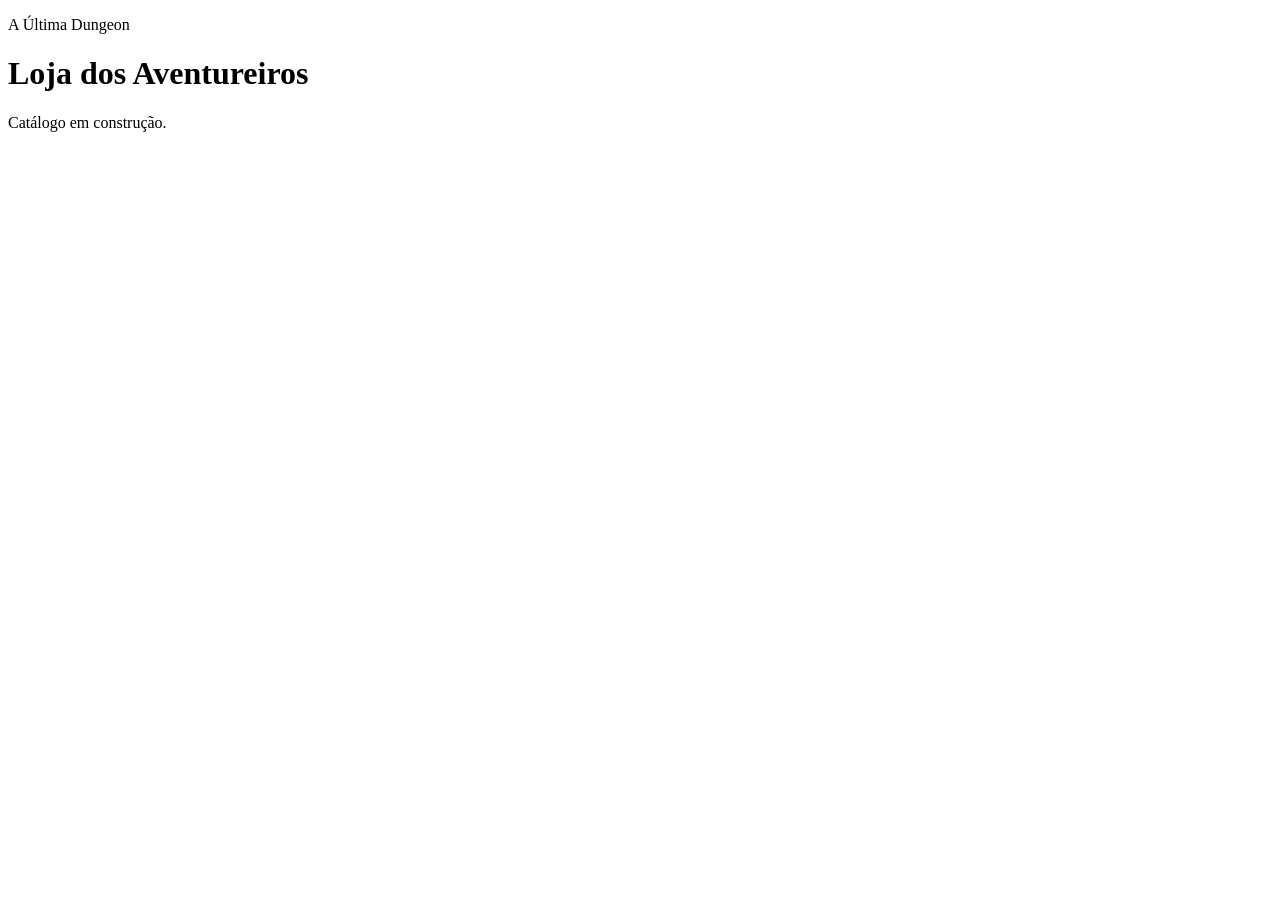
<file: loja/index.html>
<!doctype html>
<html lang="pt-BR">
<head>
  <meta charset="utf-8">
  <meta name="viewport" content="width=device-width, initial-scale=1">
  <title>Loja dos Aventureiros | A Última Dungeon</title>
  <link rel="stylesheet" href="styles.css">
</head>
<body>
  <main>
    <p>A Última Dungeon</p>
    <h1>Loja dos Aventureiros</h1>
    <p>Catálogo em construção.</p>
  </main>
  <script src="app.js"></script>
</body>
</html>
</file>
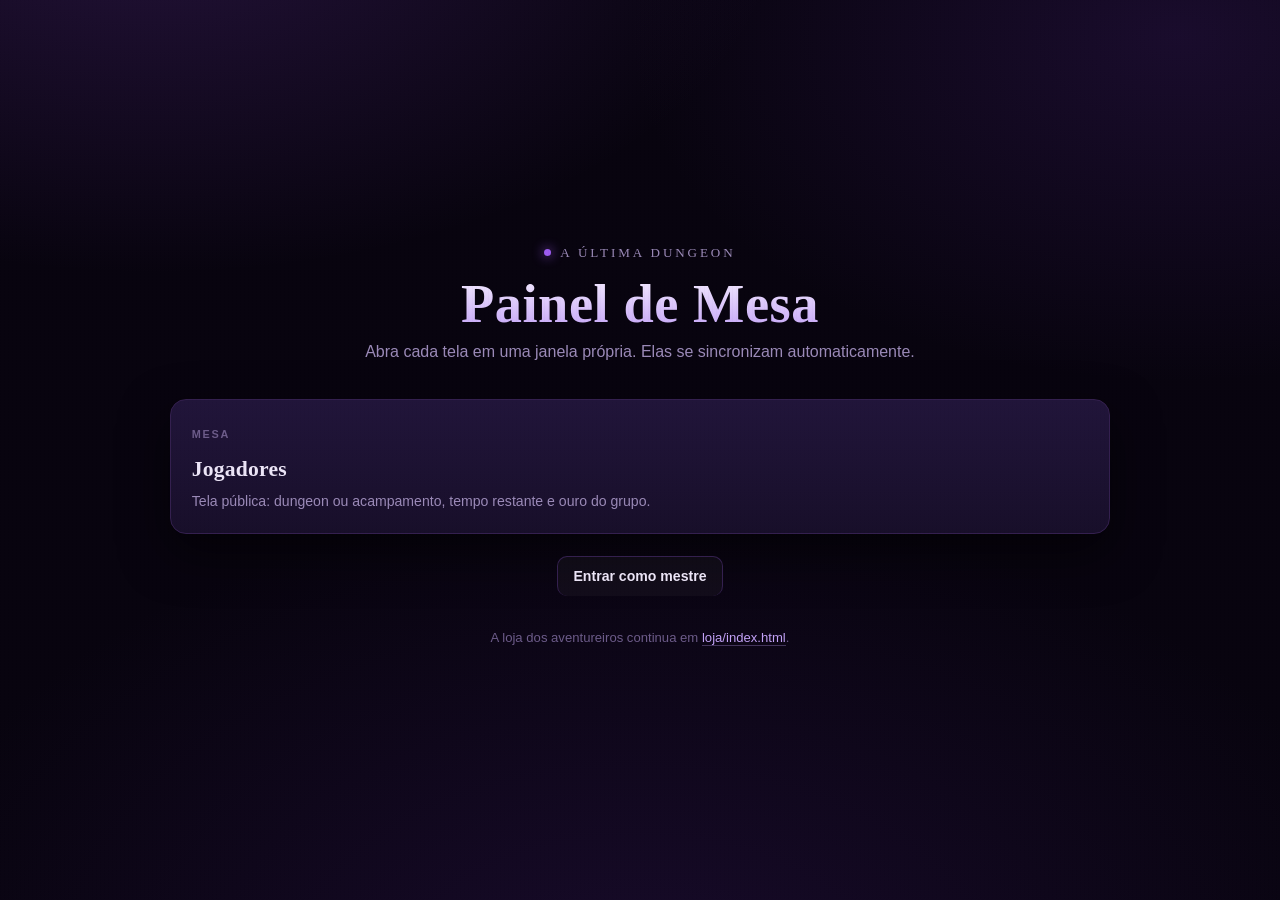
<file: webapp/index.html>
<!doctype html>
<html lang="pt-BR">
<head>
  <meta charset="utf-8">
  <meta name="viewport" content="width=device-width, initial-scale=1">
  <title>A Última Dungeon | Painel</title>
  <link rel="stylesheet" href="css/theme.css">
  <link rel="stylesheet" href="css/app.css">
  <!-- O hub não é protegido: é a porta de entrada de todos. O portão só decide
       quais cartões aparecem. -->
  <script src="js/portao.js"></script>
</head>
<body>
  <main class="hub">
    <div class="hub__caixa">
      <span class="marca">A Última Dungeon</span>
      <h1>Painel de Mesa</h1>
      <p class="hub__sub">Abra cada tela em uma janela própria. Elas se sincronizam automaticamente.</p>

      <div class="hub__grade">
        <a class="cartao" href="jogadores.html">
          <span class="rotulo">Mesa</span>
          <h2>Jogadores</h2>
          <p>Tela pública: dungeon ou acampamento, tempo restante e ouro do grupo.</p>
        </a>
        <a class="cartao" href="mestre.html" data-exige-acesso hidden>
          <span class="rotulo">Controle</span>
          <h2>Mestre</h2>
          <p>Comanda a tela dos jogadores, o relógio, as runs e o ouro do grupo.</p>
        </a>
        <a class="cartao" href="relogio.html" data-exige-acesso hidden>
          <span class="rotulo">Tempo</span>
          <h2>Relógio</h2>
          <p>Cronômetro da sessão de 4 horas em tela cheia, controlado pelo mestre.</p>
        </a>
        <a class="cartao" href="loot.html" data-exige-acesso hidden>
          <span class="rotulo">Fechamento</span>
          <h2>Loot</h2>
          <p>Calculadora do ouro da run a partir dos abates de cada encontro.</p>
        </a>
        <a class="cartao" href="monstros.html" data-exige-acesso hidden>
          <span class="rotulo">Referência</span>
          <h2>Monstros</h2>
          <p>Bloco de estatística de todos os monstros da dungeon, para consulta rápida.</p>
        </a>
        <a class="cartao" href="projetor.html" data-exige-acesso hidden>
          <span class="rotulo">Mesa física</span>
          <h2>Projetor</h2>
          <p>Monta as formas que o projetor joga na mesa para marcar áreas de efeito.</p>
        </a>
      </div>

      <!-- Sem senha, o hub mostra só a tela da mesa. O botão manda para a tela
           do Mestre, que é quem pede a senha — não há um segundo diálogo aqui. -->
      <div class="hub__acesso" data-sem-acesso hidden>
        <a class="btn btn--fantasma" href="mestre.html">Entrar como mestre</a>
      </div>

      <div class="hub__acesso" data-exige-acesso hidden>
        <button class="btn btn--fantasma btn--pequeno" type="button" data-portao-sair>
          Sair do modo mestre
        </button>
      </div>

      <p class="hub__nota">
        A loja dos aventureiros continua em <a href="../loja/index.html">loja/index.html</a>.
      </p>
    </div>
  </main>
</body>
</html>
</file>
<file: loja/styles.css>
/* Estilos da loja serão definidos aqui. */
</file>
<file: webapp/css/theme.css>
/* A Última Dungeon — tokens visuais e base compartilhada pelas três telas. */

:root {
  /* Paleta: dungeon em roxo escuro, com ouro para destaques de recompensa. */
  --abismo: #08040f;
  --cripta: #100a1c;
  --pedra: #180f2a;
  --pedra-clara: #21153a;
  --borda: #34204f;
  --borda-forte: #4a2d6e;
  --brilho: #7b3fbf;
  --brilho-forte: #9d5cf0;
  --lilas: #c3a2f7;
  --ouro: #d9a95c;
  --ouro-fraco: #8a6b34;
  --sangue: #b23a4d;
  --pocao: #4fb98a;

  --texto: #ece5f7;
  --texto-fraco: #9b8ab8;
  --texto-tenue: #6d5c8a;

  --fonte-display: "Iowan Old Style", "Palatino Linotype", Palatino, Georgia, serif;
  --fonte-corpo: "Inter", -apple-system, BlinkMacSystemFont, "Segoe UI", Roboto, sans-serif;
  --fonte-mono: "SF Mono", "JetBrains Mono", "Fira Code", ui-monospace, monospace;

  --raio: 10px;
  --raio-g: 16px;
  --transicao: 160ms ease;

  --sombra-painel: 0 18px 48px rgba(0, 0, 0, 0.55);
  --glow: 0 0 0 1px rgba(157, 92, 240, 0.25), 0 0 28px rgba(123, 63, 191, 0.18);
}

*,
*::before,
*::after {
  box-sizing: border-box;
}

html,
body {
  margin: 0;
  min-height: 100%;
}

/* Vence os `display` dos componentes, que sobrepõem o estilo padrão de [hidden]. */
[hidden] {
  display: none !important;
}

body {
  background-color: var(--abismo);
  background-image:
    radial-gradient(900px 520px at 12% -10%, rgba(123, 63, 191, 0.24), transparent 70%),
    radial-gradient(760px 480px at 92% 4%, rgba(72, 34, 122, 0.28), transparent 72%),
    radial-gradient(1100px 700px at 50% 110%, rgba(40, 18, 70, 0.5), transparent 70%);
  background-attachment: fixed;
  color: var(--texto);
  font-family: var(--fonte-corpo);
  font-size: 16px;
  line-height: 1.5;
  -webkit-font-smoothing: antialiased;
}

/* Textura de pedra sutil por cima do fundo. */
body::before {
  content: "";
  position: fixed;
  inset: 0;
  pointer-events: none;
  opacity: 0.35;
  background-image:
    repeating-linear-gradient(0deg, rgba(255, 255, 255, 0.012) 0 1px, transparent 1px 3px),
    repeating-linear-gradient(90deg, rgba(0, 0, 0, 0.05) 0 1px, transparent 1px 4px);
}

h1,
h2,
h3 {
  font-family: var(--fonte-display);
  font-weight: 600;
  letter-spacing: 0.01em;
  margin: 0;
}

a {
  color: var(--lilas);
  text-decoration: none;
  border-bottom: 1px solid rgba(195, 162, 247, 0.3);
  transition: var(--transicao);
}

a:hover {
  color: var(--texto);
  border-bottom-color: var(--brilho-forte);
}

.rotulo {
  font-family: var(--fonte-corpo);
  font-size: 0.68rem;
  font-weight: 600;
  letter-spacing: 0.16em;
  text-transform: uppercase;
  color: var(--texto-tenue);
}

.marca {
  display: inline-flex;
  align-items: center;
  gap: 0.55rem;
  font-family: var(--fonte-display);
  font-size: 0.82rem;
  letter-spacing: 0.22em;
  text-transform: uppercase;
  color: var(--texto-fraco);
}

.marca::before {
  content: "";
  width: 7px;
  height: 7px;
  border-radius: 50%;
  background: var(--brilho-forte);
  box-shadow: 0 0 12px var(--brilho-forte);
}

.painel {
  background: linear-gradient(180deg, var(--pedra-clara), var(--pedra));
  border: 1px solid var(--borda);
  border-radius: var(--raio-g);
  box-shadow: var(--sombra-painel), inset 0 1px 0 rgba(255, 255, 255, 0.04);
}

/* Botões */
.btn {
  appearance: none;
  display: inline-flex;
  align-items: center;
  justify-content: center;
  gap: 0.4rem;
  padding: 0.55rem 0.95rem;
  min-height: 40px;
  font-family: var(--fonte-corpo);
  font-size: 0.88rem;
  font-weight: 600;
  color: var(--texto);
  background: linear-gradient(180deg, rgba(123, 63, 191, 0.22), rgba(60, 30, 100, 0.28));
  border: 1px solid var(--borda-forte);
  border-radius: var(--raio);
  cursor: pointer;
  transition: var(--transicao);
}

.btn:hover {
  background: linear-gradient(180deg, rgba(157, 92, 240, 0.34), rgba(80, 40, 130, 0.34));
  border-color: var(--brilho-forte);
  box-shadow: var(--glow);
}

.btn:active {
  transform: translateY(1px);
}

.btn:focus-visible {
  outline: 2px solid var(--brilho-forte);
  outline-offset: 2px;
}

.btn--primario {
  background: linear-gradient(180deg, var(--brilho-forte), var(--brilho));
  border-color: var(--brilho-forte);
}

.btn--primario:hover {
  background: linear-gradient(180deg, #ae74f7, #8548cd);
}

.btn--ouro {
  color: #1a1206;
  background: linear-gradient(180deg, #e8bd73, var(--ouro));
  border-color: var(--ouro);
}

.btn--ouro:hover {
  background: linear-gradient(180deg, #f0cb8b, #dcb069);
  border-color: #f0cb8b;
}

.btn--perigo {
  color: #ffe9ed;
  background: linear-gradient(180deg, rgba(178, 58, 77, 0.5), rgba(120, 32, 48, 0.5));
  border-color: rgba(178, 58, 77, 0.7);
}

.btn--perigo:hover {
  background: linear-gradient(180deg, rgba(200, 68, 90, 0.65), rgba(140, 38, 56, 0.65));
  border-color: var(--sangue);
  box-shadow: 0 0 0 1px rgba(178, 58, 77, 0.35), 0 0 24px rgba(178, 58, 77, 0.22);
}

.btn--fantasma {
  background: rgba(255, 255, 255, 0.03);
  border-color: var(--borda);
}

.btn--pequeno {
  min-height: 32px;
  padding: 0.3rem 0.6rem;
  font-size: 0.78rem;
}

.btn--largo {
  width: 100%;
}

.btn[aria-pressed="true"] {
  background: linear-gradient(180deg, var(--brilho-forte), var(--brilho));
  border-color: var(--brilho-forte);
  box-shadow: var(--glow);
}

/* Campos */
.campo {
  display: flex;
  flex-direction: column;
  gap: 0.35rem;
}

input[type="text"],
input[type="number"],
input[type="password"],
select,
textarea {
  width: 100%;
  padding: 0.5rem 0.65rem;
  font-family: var(--fonte-corpo);
  font-size: 0.9rem;
  color: var(--texto);
  background: rgba(8, 4, 15, 0.6);
  border: 1px solid var(--borda);
  border-radius: var(--raio);
  transition: var(--transicao);
}

textarea {
  min-height: 84px;
  resize: vertical;
}

kbd {
  padding: 0.1rem 0.35rem;
  font-family: var(--fonte-mono);
  font-size: 0.85em;
  color: var(--texto);
  background: rgba(8, 4, 15, 0.6);
  border: 1px solid var(--borda-forte);
  border-radius: var(--raio);
}

input:focus,
select:focus,
textarea:focus {
  outline: none;
  border-color: var(--brilho-forte);
  box-shadow: var(--glow);
}

.mono {
  font-family: var(--fonte-mono);
  font-variant-numeric: tabular-nums;
}
</file>
<file: webapp/css/app.css>
/* Layouts das telas: hub, Mestre, Jogadores e Relógio. */

/* --- estrutura comum ----------------------------------------------------- */

.topo {
  display: flex;
  align-items: center;
  justify-content: space-between;
  gap: 1rem;
  flex-wrap: wrap;
  padding: 1rem 1.5rem;
  border-bottom: 1px solid var(--borda);
  background: rgba(8, 4, 15, 0.55);
  backdrop-filter: blur(6px);
}

.topo__titulo {
  display: flex;
  align-items: baseline;
  gap: 0.75rem;
}

.topo__titulo h1 {
  font-size: 1.15rem;
}

.nav {
  display: flex;
  gap: 0.4rem;
}

.nav a {
  border-bottom: none;
  padding: 0.35rem 0.7rem;
  font-size: 0.8rem;
  font-weight: 600;
  letter-spacing: 0.06em;
  text-transform: uppercase;
  color: var(--texto-fraco);
  border: 1px solid transparent;
  border-radius: var(--raio);
}

.nav a:hover {
  color: var(--texto);
  border-color: var(--borda-forte);
  background: rgba(123, 63, 191, 0.14);
}

.nav a[aria-current="page"] {
  color: var(--texto);
  border-color: var(--brilho-forte);
  background: rgba(123, 63, 191, 0.22);
}

.conteudo {
  padding: 1.5rem;
  max-width: 1400px;
  margin: 0 auto;
}

.selo {
  display: inline-flex;
  align-items: center;
  gap: 0.35rem;
  padding: 0.2rem 0.55rem;
  font-size: 0.7rem;
  font-weight: 700;
  letter-spacing: 0.1em;
  text-transform: uppercase;
  border-radius: 999px;
  border: 1px solid var(--borda-forte);
  color: var(--lilas);
  background: rgba(123, 63, 191, 0.16);
}

.selo--ativo {
  color: #d8ffe9;
  border-color: rgba(79, 185, 138, 0.6);
  background: rgba(79, 185, 138, 0.16);
}

.selo--ativo::before {
  content: "";
  width: 6px;
  height: 6px;
  border-radius: 50%;
  background: var(--pocao);
  box-shadow: 0 0 10px var(--pocao);
  animation: pulso 1.8s ease-in-out infinite;
}

@keyframes pulso {
  0%, 100% { opacity: 1; }
  50% { opacity: 0.35; }
}

/* --- hub ----------------------------------------------------------------- */

.hub {
  min-height: 100vh;
  display: grid;
  place-items: center;
  padding: 2rem 1.5rem;
}

.hub__caixa {
  width: min(940px, 100%);
  text-align: center;
}

.hub__caixa h1 {
  font-size: clamp(2rem, 6vw, 3.4rem);
  line-height: 1.05;
  margin: 0.8rem 0 0.4rem;
  background: linear-gradient(180deg, #f4ecff, var(--lilas));
  -webkit-background-clip: text;
  background-clip: text;
  color: transparent;
}

.hub__sub {
  color: var(--texto-fraco);
  margin: 0 0 2.2rem;
}

.hub__grade {
  display: grid;
  gap: 1rem;
  grid-template-columns: repeat(auto-fit, minmax(230px, 1fr));
  text-align: left;
}

.cartao {
  display: block;
  padding: 1.3rem;
  border-bottom: none;
  color: inherit;
  background: linear-gradient(180deg, var(--pedra-clara), var(--pedra));
  border: 1px solid var(--borda);
  border-radius: var(--raio-g);
  box-shadow: var(--sombra-painel);
  transition: var(--transicao);
}

.cartao:hover {
  transform: translateY(-3px);
  border-color: var(--brilho-forte);
  box-shadow: var(--sombra-painel), var(--glow);
  color: inherit;
}

.cartao h2 {
  font-size: 1.35rem;
  margin: 0.5rem 0 0.35rem;
}

.cartao p {
  margin: 0;
  font-size: 0.88rem;
  color: var(--texto-fraco);
}

.hub__nota {
  margin-top: 2rem;
  font-size: 0.82rem;
  color: var(--texto-tenue);
}

/* --- grade do Mestre ----------------------------------------------------- */

.mestre {
  display: grid;
  gap: 1rem;
  grid-template-columns: repeat(auto-fit, minmax(320px, 1fr));
  align-items: start;
}

.bloco {
  padding: 1.15rem 1.2rem 1.3rem;
}

.bloco__cabeca {
  display: flex;
  align-items: center;
  justify-content: space-between;
  gap: 0.75rem;
  padding-bottom: 0.7rem;
  margin-bottom: 1rem;
  border-bottom: 1px solid var(--borda);
}

.bloco__cabeca h2 {
  font-size: 1.05rem;
}

.linha {
  display: flex;
  flex-wrap: wrap;
  gap: 0.5rem;
}

.linha--fim {
  justify-content: flex-end;
}

/* Nota de rodapé de um campo: explica um controle sem virar um parágrafo. */
.dica {
  color: var(--texto-tenue);
  font-size: 0.75rem;
}

/* Campos dentro de uma linha compartilham o espaço com o botão ao lado. */
.linha > input {
  flex: 1 1 110px;
  width: auto;
}

.pilha {
  display: flex;
  flex-direction: column;
  gap: 0.85rem;
}

.contador {
  display: flex;
  align-items: center;
  justify-content: space-between;
  gap: 0.75rem;
  padding: 0.6rem 0.75rem;
  background: rgba(8, 4, 15, 0.45);
  border: 1px solid var(--borda);
  border-radius: var(--raio);
}

.contador__valor {
  font-family: var(--fonte-mono);
  font-size: 1.5rem;
  font-weight: 600;
  font-variant-numeric: tabular-nums;
}

.contador__valor--ouro {
  color: var(--ouro);
}

.relogio-mini {
  font-family: var(--fonte-mono);
  font-size: clamp(2.2rem, 7vw, 3.4rem);
  font-weight: 600;
  font-variant-numeric: tabular-nums;
  line-height: 1;
  letter-spacing: -0.02em;
  text-align: center;
  margin: 0.2rem 0 0.9rem;
}

.relogio-mini--critico {
  color: var(--sangue);
}

/* --- tela dos Jogadores -------------------------------------------------- */

.jogadores {
  min-height: 100vh;
  display: flex;
  flex-direction: column;
}

.jogadores__barra {
  display: flex;
  align-items: center;
  justify-content: space-between;
  gap: 1.5rem;
  flex-wrap: wrap;
  padding: 1rem 2rem;
  border-bottom: 1px solid var(--borda);
  background: rgba(8, 4, 15, 0.5);
}

.stat {
  display: flex;
  flex-direction: column;
  gap: 0.1rem;
}

.stat__valor {
  font-family: var(--fonte-mono);
  font-size: 1.6rem;
  font-weight: 600;
  font-variant-numeric: tabular-nums;
  line-height: 1.1;
}

.stat__valor--ouro {
  color: var(--ouro);
}

.stat__valor--tempo {
  font-size: 2rem;
}

/* --- tira de bênçãos conquistadas ---------------------------------------- */

.tira-bencaos {
  display: flex;
  align-items: center;
  gap: 1rem;
  padding: 0.7rem 2rem;
  border-bottom: 1px solid var(--borda);
  background: rgba(8, 4, 15, 0.3);
}

.tira-bencaos__lista {
  display: flex;
  gap: 0.6rem;
  flex-wrap: wrap;
}

.bencao-ficha {
  appearance: none;
  display: flex;
  align-items: center;
  gap: 0.6rem;
  padding: 0.35rem 0.8rem 0.35rem 0.4rem;
  font-family: var(--fonte-corpo);
  color: var(--texto);
  cursor: pointer;
  background: linear-gradient(180deg, rgba(33, 21, 58, 0.9), rgba(24, 15, 42, 0.9));
  border: 1px solid var(--borda);
  border-radius: 999px;
  transition: var(--transicao);
}

.bencao-ficha:hover {
  border-color: var(--brilho-forte);
  box-shadow: var(--glow);
}

.bencao-ficha:focus-visible {
  outline: 2px solid var(--brilho-forte);
  outline-offset: 2px;
}

.bencao-ficha__icone {
  display: grid;
  place-items: center;
  width: 34px;
  height: 34px;
  flex: 0 0 auto;
  border-radius: 50%;
  background: radial-gradient(circle at 50% 40%, rgba(123, 63, 191, 0.35), rgba(8, 4, 15, 0.9));
}

.bencao-ficha__icone img {
  width: 100%;
  height: 100%;
  object-fit: contain;
}

.bencao-ficha__texto {
  display: flex;
  flex-direction: column;
  align-items: flex-start;
  line-height: 1.15;
}

.bencao-ficha__texto strong {
  font-size: 0.85rem;
  font-weight: 600;
}

.bencao-ficha__texto small {
  font-size: 0.66rem;
  letter-spacing: 0.08em;
  text-transform: uppercase;
  color: var(--texto-tenue);
}

.modal__caixa.modal__caixa--bencao {
  flex-direction: row;
  gap: 1.2rem;
  width: min(600px, 92vw);
}

.bencao__icone--modal {
  width: 110px;
  height: 110px;
  flex: 0 0 auto;
}

.jogadores__palco {
  flex: 1;
  display: grid;
  place-items: center;
  padding: 3rem 2rem;
  text-align: center;
}

.palco__sala {
  font-family: var(--fonte-display);
  font-size: clamp(2.4rem, 8vw, 5rem);
  line-height: 1.05;
  margin: 0.6rem 0 0.5rem;
  text-shadow: 0 0 42px rgba(157, 92, 240, 0.45);
}

.palco__sub {
  font-size: clamp(1rem, 2.4vw, 1.35rem);
  color: var(--texto-fraco);
  margin: 0;
}

/* Escolha e contagem da pausa, no palco dos jogadores. */
.pausa {
  display: flex;
  flex-direction: column;
  align-items: center;
  gap: 1rem;
  margin-top: 2.6rem;
  padding-top: 2rem;
  border-top: 1px solid var(--borda);
}

.pausa__opcoes {
  display: flex;
  gap: 0.8rem;
  flex-wrap: wrap;
  justify-content: center;
}

.btn--pausa {
  flex-direction: column;
  gap: 0.15rem;
  min-width: 150px;
  padding: 0.9rem 1.4rem;
}

.btn--pausa strong {
  font-family: var(--fonte-display);
  font-size: 1.5rem;
  font-weight: 600;
}

.btn--pausa small {
  font-size: 0.72rem;
  letter-spacing: 0.08em;
  text-transform: uppercase;
  color: var(--texto-fraco);
}

.btn--pausa:disabled {
  opacity: 0.35;
  cursor: not-allowed;
  box-shadow: none;
  border-color: var(--borda);
}

.pausa__contagem {
  font-size: clamp(3rem, 12vw, 7rem);
  font-weight: 700;
  font-variant-numeric: tabular-nums;
  line-height: 1;
  letter-spacing: -0.03em;
  margin: 0;
  color: #f6efff;
  text-shadow: 0 0 50px rgba(157, 92, 240, 0.45);
}

.pausa__contagem--fim {
  color: var(--sangue);
  animation: pulso 1.4s ease-in-out infinite;
}

/* Seleção de lojas, no acampamento. */
.lojas {
  display: flex;
  flex-direction: column;
  align-items: center;
  gap: 0.9rem;
  margin-top: 1.8rem;
  padding-top: 1.5rem;
  border-top: 1px solid var(--borda);
}

/* Com as lojas em cena o título cede espaço, para a tela não precisar rolar. */
.palco--acampamento .palco__sala {
  font-size: clamp(1.9rem, 5vw, 3.2rem);
}

.lojas__grade {
  display: flex;
  gap: 1.6rem;
  flex-wrap: wrap;
  justify-content: center;
}

.loja-cartao {
  display: flex;
  flex-direction: column;
  align-items: center;
  gap: 0.35rem;
  width: 230px;
  padding: 0.9rem 0.9rem 1.2rem;
  border-bottom: none;
  color: inherit;
  background: linear-gradient(180deg, var(--pedra-clara), var(--pedra));
  border: 1px solid var(--borda);
  border-radius: var(--raio-g);
  box-shadow: var(--sombra-painel);
  transition: var(--transicao);
}

.loja-cartao:hover {
  transform: translateY(-4px);
  color: inherit;
  border-color: var(--brilho-forte);
  box-shadow: var(--sombra-painel), var(--glow);
}

.loja-cartao strong {
  margin-top: 0.7rem;
  font-family: var(--fonte-display);
  font-size: 1.35rem;
  font-weight: 600;
  line-height: 1.15;
  text-align: center;
}

.loja-cartao__mercador {
  font-size: 0.9rem;
  color: var(--lilas);
}

.loja-cartao small {
  font-size: 0.72rem;
  letter-spacing: 0.06em;
  text-align: center;
  color: var(--texto-fraco);
}

/* Retrato do mercador: moldura vertical, arte alinhada ao topo e dissolvida
 * na base para fundir com o cartão. */
.loja-cartao__retrato {
  position: relative;
  display: grid;
  place-items: center;
  width: 100%;
  height: 210px;
  overflow: hidden;
  border-radius: 12px;
  border: 1px solid var(--borda-forte);
  background: radial-gradient(circle at 50% 25%, rgba(123, 63, 191, 0.35), rgba(8, 4, 15, 0.95));
  box-shadow: inset 0 0 30px rgba(0, 0, 0, 0.65);
}

.loja-cartao__retrato::after {
  content: "";
  position: absolute;
  inset: auto 0 0 0;
  height: 38%;
  background: linear-gradient(180deg, transparent, var(--pedra));
  pointer-events: none;
}

.loja-cartao__retrato--grande {
  width: 220px;
  height: 280px;
  flex: 0 0 auto;
}

.loja-cartao__retrato img {
  position: absolute;
  inset: 0;
  width: 100%;
  height: 100%;
  object-fit: cover;
  object-position: top center;
}

.loja-cartao__inicial {
  font-family: var(--fonte-display);
  font-size: 3.2rem;
  font-weight: 600;
  color: var(--lilas);
  opacity: 0.65;
}

.loja-cartao:hover .loja-cartao__retrato {
  border-color: var(--brilho-forte);
}

.vazio {
  margin: 0;
  font-size: 0.9rem;
  font-style: italic;
  color: var(--texto-tenue);
}

/* Loja ainda inacessível: moldura vazia, sem retrato nem nome — apenas a
 * dica de que existe outra loja no acampamento. */
.loja-cartao--travada {
  cursor: default;
  border-style: dashed;
  background: rgba(8, 4, 15, 0.35);
  box-shadow: none;
}

.loja-cartao--travada:hover {
  transform: none;
  border-color: var(--borda);
  box-shadow: none;
}

.loja-cartao--travada .loja-cartao__retrato {
  border-style: dashed;
  background: rgba(8, 4, 15, 0.55);
  box-shadow: none;
}

.loja-cartao--travada .loja-cartao__inicial {
  font-size: 4rem;
  opacity: 0.22;
}

.loja-cartao--travada strong {
  color: var(--texto-tenue);
  opacity: 0.55;
}

.loja-cartao__trava {
  font-size: 0.7rem;
  letter-spacing: 0.08em;
  text-transform: uppercase;
  text-align: center;
  color: var(--texto-tenue);
}

/* --- interruptor de mecânica, no painel do Mestre ------------------------ */

.toggle {
  display: flex;
  align-items: flex-start;
  gap: 0.7rem;
  padding: 0.7rem 0.8rem;
  cursor: pointer;
  background: rgba(8, 4, 15, 0.45);
  border: 1px solid var(--borda);
  border-radius: var(--raio);
  transition: var(--transicao);
}

.toggle:hover {
  border-color: var(--borda-forte);
}

.toggle input {
  position: absolute;
  opacity: 0;
  pointer-events: none;
}

.toggle__marca {
  position: relative;
  flex: 0 0 auto;
  width: 40px;
  height: 22px;
  margin-top: 2px;
  border-radius: 999px;
  border: 1px solid var(--borda-forte);
  background: rgba(0, 0, 0, 0.5);
  transition: var(--transicao);
}

.toggle__marca::after {
  content: "";
  position: absolute;
  top: 3px;
  left: 3px;
  width: 14px;
  height: 14px;
  border-radius: 50%;
  background: var(--texto-tenue);
  transition: var(--transicao);
}

.toggle input:checked + .toggle__marca {
  background: linear-gradient(180deg, var(--brilho-forte), var(--brilho));
  border-color: var(--brilho-forte);
  box-shadow: var(--glow);
}

.toggle input:checked + .toggle__marca::after {
  left: 21px;
  background: #fff;
}

.toggle input:focus-visible + .toggle__marca {
  outline: 2px solid var(--brilho-forte);
  outline-offset: 2px;
}

.toggle__texto {
  display: flex;
  flex-direction: column;
  gap: 0.15rem;
}

.toggle__texto strong {
  font-size: 0.92rem;
  font-weight: 600;
}

.toggle__texto small {
  font-size: 0.78rem;
  color: var(--texto-fraco);
}

/* --- loja de Bram -------------------------------------------------------- */

.balcao {
  display: grid;
  gap: 1rem;
  grid-template-columns: repeat(auto-fit, minmax(260px, 1fr));
}

.balcao__opcao {
  appearance: none;
  display: flex;
  flex-direction: column;
  gap: 0.35rem;
  padding: 1.6rem 1.4rem 1.8rem;
  text-align: left;
  font-family: var(--fonte-corpo);
  color: var(--texto);
  cursor: pointer;
  background: linear-gradient(180deg, var(--pedra-clara), var(--pedra));
  border: 1px solid var(--borda);
  border-radius: var(--raio-g);
  box-shadow: var(--sombra-painel);
  transition: var(--transicao);
}

.balcao__opcao:hover {
  transform: translateY(-3px);
  border-color: var(--brilho-forte);
  box-shadow: var(--sombra-painel), var(--glow);
}

/* A arte fica no canto do card, sem empurrar o texto. */
.balcao__opcao--ilustrada {
  position: relative;
  overflow: hidden;
}

.balcao__arte {
  position: absolute;
  right: -0.6rem;
  bottom: -0.8rem;
  width: 108px;
  opacity: 0.85;
  pointer-events: none;
  transition: var(--transicao);
}

.balcao__opcao--ilustrada:hover .balcao__arte {
  transform: scale(1.06) rotate(-3deg);
  opacity: 1;
}

.balcao__opcao strong {
  font-family: var(--fonte-display);
  font-size: 1.6rem;
  font-weight: 600;
}

.balcao__opcao small {
  font-size: 0.85rem;
  color: var(--texto-fraco);
}

.secao__cabeca {
  display: flex;
  align-items: center;
  justify-content: space-between;
  gap: 1rem;
  margin-bottom: 1.2rem;
}

.secao__cabeca h2 {
  font-size: 1.5rem;
}

.categoria {
  margin-bottom: 1rem;
}

.categoria .bloco__cabeca h3 {
  font-family: var(--fonte-display);
  font-size: 1.1rem;
  margin: 0;
}

/* Tabelas largas rolam dentro do próprio bloco. */
.tabela-rolagem {
  overflow-x: auto;
}

.tabela {
  width: 100%;
  border-collapse: collapse;
  font-size: 0.88rem;
}

.tabela th {
  padding: 0.4rem 0.6rem;
  text-align: left;
  font-size: 0.68rem;
  font-weight: 700;
  letter-spacing: 0.12em;
  text-transform: uppercase;
  color: var(--texto-tenue);
  border-bottom: 1px solid var(--borda);
  white-space: nowrap;
}

.tabela td {
  padding: 0.45rem 0.6rem;
  border-bottom: 1px solid rgba(52, 32, 79, 0.5);
  vertical-align: middle;
}

.tabela tbody tr:hover {
  background: rgba(123, 63, 191, 0.1);
}

.tabela__nome {
  font-weight: 600;
  white-space: nowrap;
}

.tabela__traducao {
  display: block;
  font-size: 0.74rem;
  color: var(--lilas);
  opacity: 0.75;
}

.tabela__preco {
  text-align: right;
  color: var(--ouro);
  white-space: nowrap;
}

.tabela td:last-child {
  text-align: right;
}

.bau {
  display: grid;
  grid-template-columns: auto 1fr;
  align-items: center;
  gap: 0.4rem 1.5rem;
  padding: 1.4rem 1.5rem 1.6rem;
  max-width: 680px;
}

.bau__arte {
  grid-row: 1 / span 3;
  width: 150px;
  filter: drop-shadow(0 0 26px rgba(123, 63, 191, 0.35));
}

.bau__texto {
  margin: 0;
  color: var(--texto-fraco);
}

.bencao-grade {
  display: grid;
  gap: 1rem;
  grid-template-columns: repeat(auto-fit, minmax(420px, 1fr));
  align-items: start;
}

.bencao {
  display: flex;
  gap: 1.2rem;
  padding: 1.3rem 1.4rem 1.4rem;
}

.bencao--destaque {
  border-color: var(--ouro-fraco);
  box-shadow: var(--sombra-painel), 0 0 26px rgba(217, 169, 92, 0.14);
}

.bencao__icone {
  flex: 0 0 auto;
  display: grid;
  place-items: center;
  width: 96px;
  height: 96px;
  border-radius: var(--raio);
  border: 1px solid var(--borda-forte);
  background: radial-gradient(circle at 50% 40%, rgba(123, 63, 191, 0.3), rgba(8, 4, 15, 0.9));
}

.bencao__icone img {
  width: 100%;
  height: 100%;
  object-fit: contain;
}

.bencao__corpo {
  display: flex;
  flex-direction: column;
  gap: 0.4rem;
  min-width: 0;
}

.bencao__corpo h3 {
  font-size: 1.35rem;
}

.bencao__lema {
  margin: 0;
  font-family: var(--fonte-display);
  font-style: italic;
  color: var(--lilas);
}

.bencao__efeito {
  margin: 0;
  font-size: 0.9rem;
  color: var(--texto-fraco);
}

.bencao__restricao {
  margin: 0;
  font-size: 0.82rem;
  color: var(--sangue);
}

.bencao__rodape {
  display: flex;
  align-items: center;
  gap: 0.8rem;
  flex-wrap: wrap;
  margin-top: 0.5rem;
}

.bencao__preco {
  font-size: 1.2rem;
  font-weight: 700;
  color: var(--ouro);
}

.bencao__preco s {
  margin-right: 0.35rem;
  font-size: 0.9rem;
  font-weight: 400;
  color: var(--texto-tenue);
}

/* --- botão discreto de canto e modal ------------------------------------- */

.botao-canto {
  position: fixed;
  left: 1.2rem;
  bottom: 1.2rem;
  padding: 0.45rem 0.85rem;
  font-family: var(--fonte-corpo);
  font-size: 0.78rem;
  letter-spacing: 0.06em;
  color: var(--texto-tenue);
  background: rgba(8, 4, 15, 0.5);
  border: 1px solid var(--borda);
  border-radius: 999px;
  cursor: pointer;
  opacity: 0.5;
  transition: var(--transicao);
}

.botao-canto:hover {
  opacity: 1;
  color: var(--ouro);
  border-color: var(--ouro-fraco);
}

.botao-canto:focus-visible {
  opacity: 1;
  outline: 2px solid var(--brilho-forte);
  outline-offset: 2px;
}

.modal {
  padding: 0;
  color: var(--texto);
  background: transparent;
  border: none;
}

.modal::backdrop {
  background: rgba(4, 2, 8, 0.72);
  backdrop-filter: blur(3px);
}

.modal__caixa {
  display: flex;
  flex-direction: column;
  gap: 0.9rem;
  width: min(420px, 90vw);
  padding: 1.5rem 1.6rem 1.6rem;
  background: linear-gradient(180deg, var(--pedra-clara), var(--pedra));
  border: 1px solid var(--borda-forte);
  border-radius: var(--raio-g);
  box-shadow: var(--sombra-painel), var(--glow);
}

.modal__caixa h2 {
  font-size: 1.5rem;
  margin: 0;
}

.modal__saldo {
  margin: 0;
  font-size: 0.85rem;
  color: var(--texto-fraco);
}

.modal__saldo strong {
  color: var(--ouro);
}

/* --- portão de acesso ----------------------------------------------------- */

/* Enquanto a senha não entra, o conteúdo da página protegida não aparece.
 * `visibility` em vez de `display`: some sem recalcular layout nenhum, e o
 * diálogo (filho do body) reativa a visibilidade só para si. */
html[data-travado] body {
  visibility: hidden;
}

html[data-travado] body > .portao,
html[data-travado] body > .portao * {
  visibility: visible;
}

/* Sem isso a página protegida rola atrás do diálogo. */
html[data-travado] body {
  overflow: hidden;
}

.portao__texto {
  margin: 0;
  font-size: 0.9rem;
  color: var(--texto-fraco);
}

.portao__erro {
  margin: 0;
  font-size: 0.85rem;
  font-weight: 600;
  color: #ffb3c0;
}

/* O link "Sou jogador" é um <a> com cara de botão: precisa desmanchar o
 * sublinhado que o tema dá a toda âncora. */
.portao__caixa .btn {
  border-bottom: none;
}

.hub__acesso {
  display: flex;
  justify-content: center;
  margin-top: 1.4rem;
}

.hub__acesso .btn {
  border-bottom: none;
}

/* Recado de compra. */
.recado {
  position: fixed;
  left: 50%;
  bottom: 2rem;
  transform: translateX(-50%) translateY(14px);
  padding: 0.7rem 1.3rem;
  font-size: 0.92rem;
  border-radius: 999px;
  border: 1px solid var(--brilho-forte);
  background: rgba(30, 15, 55, 0.96);
  box-shadow: var(--glow);
  opacity: 0;
  pointer-events: none;
  transition: var(--transicao);
  z-index: 10;
}

.recado--visivel {
  opacity: 1;
  transform: translateX(-50%) translateY(0);
}

.recado--falha {
  border-color: var(--sangue);
  box-shadow: 0 0 0 1px rgba(178, 58, 77, 0.4), 0 0 24px rgba(178, 58, 77, 0.25);
}

.btn:disabled {
  opacity: 0.35;
  cursor: not-allowed;
  box-shadow: none;
}

/* Catálogo de uma loja. */
.catalogo__vitrine {
  display: flex;
  align-items: center;
  gap: 1.8rem;
  flex-wrap: wrap;
  padding: 1.6rem 1.8rem;
}

.catalogo__vitrine h2 {
  font-size: 1.8rem;
  margin: 0.3rem 0 0.5rem;
}

/* --- calculadora de loot ------------------------------------------------- */

.loot {
  display: grid;
  gap: 1rem;
  grid-template-columns: minmax(0, 1fr) 320px;
  align-items: start;
}

.loot__tabelas {
  display: flex;
  flex-direction: column;
  gap: 1rem;
}

.loot__resumo {
  position: sticky;
  top: 1rem;
  padding: 1.15rem 1.2rem 1.3rem;
}

.loot__expressao {
  margin: 0;
  font-size: 1.35rem;
  font-weight: 700;
  line-height: 1.3;
  color: var(--lilas);
  word-break: break-word;
}

.bloco--dobrado {
  border-color: var(--ouro-fraco);
  box-shadow: var(--sombra-painel), 0 0 26px rgba(217, 169, 92, 0.14);
}

.selo--ouro {
  align-self: flex-start;
  color: #1a1206;
  border-color: var(--ouro);
  background: linear-gradient(180deg, #e8bd73, var(--ouro));
}

.loot-linha {
  display: grid;
  grid-template-columns: minmax(190px, 1fr) auto 130px;
  gap: 0.8rem;
  align-items: center;
  padding: 0.55rem 0.2rem;
  border-bottom: 1px solid rgba(52, 32, 79, 0.5);
}

.loot-linha:last-child {
  border-bottom: none;
}

.loot-linha--ativa {
  background: rgba(123, 63, 191, 0.1);
}

.loot-linha__nome {
  display: flex;
  flex-direction: column;
  gap: 0.1rem;
  min-width: 0;
}

.loot-linha__nome strong {
  font-size: 0.95rem;
}

.loot-linha__nome small {
  font-size: 0.74rem;
  color: var(--texto-tenue);
}

.loot-linha__nota {
  color: var(--ouro-fraco) !important;
  font-style: italic;
}

.loot-linha__controles {
  display: flex;
  align-items: center;
  gap: 0.35rem;
}

.loot-linha__campo {
  width: 62px;
  text-align: center;
  padding: 0.3rem 0.35rem;
}

.loot-linha__soma {
  display: flex;
  flex-direction: column;
  align-items: flex-end;
  gap: 0.1rem;
  text-align: right;
}

.loot-linha__soma span {
  color: var(--ouro);
  font-weight: 600;
}

.loot-linha__soma small {
  font-size: 0.72rem;
  color: var(--texto-tenue);
}

@media (max-width: 1180px) {
  .loot {
    grid-template-columns: minmax(0, 1fr);
  }

  .loot__resumo {
    position: static;
  }

  .loot-linha {
    grid-template-columns: minmax(0, 1fr) auto;
    gap: 0.5rem 0.8rem;
  }

  .loot-linha__soma {
    grid-column: 1 / -1;
    flex-direction: row;
    gap: 0.6rem;
    align-items: baseline;
  }

  .loot-linha__soma {
    align-items: flex-start;
    text-align: left;
  }
}

/* --- vitrine de Íria ----------------------------------------------------- */

.iria__fala {
  max-width: 62ch;
  margin: 0 0 1.4rem;
  font-family: var(--fonte-display);
  font-size: 1.05rem;
  font-style: italic;
  color: var(--lilas);
}

.vitrine {
  display: grid;
  gap: 1rem;
  grid-template-columns: repeat(auto-fill, minmax(330px, 1fr));
  align-items: start;
}

.vitrine__item {
  display: flex;
  flex-direction: column;
  gap: 0.5rem;
  padding: 1.1rem 1.2rem 1.2rem;
}

.vitrine__item--bloqueado {
  opacity: 0.62;
  border-style: dashed;
}

.vitrine__topo {
  display: flex;
  align-items: center;
  gap: 0.9rem;
}

.vitrine__topo h2 {
  font-size: 1.15rem;
  margin: 0.1rem 0 0;
}

.vitrine__item .bencao__icone {
  width: 62px;
  height: 62px;
}

.vitrine__item .bencao__rodape {
  margin-top: auto;
  padding-top: 0.6rem;
}

.vitrine__item .bencao__preco {
  font-size: 1.05rem;
}

.vitrine__aviso {
  font-size: 0.74rem;
  letter-spacing: 0.06em;
  text-transform: uppercase;
  color: var(--ouro);
}

/* Cotas de pausa, no painel do Mestre. */
.cotas {
  list-style: none;
  margin: 0;
  padding: 0;
  display: flex;
  flex-direction: column;
  gap: 0.4rem;
}

.cotas li {
  display: flex;
  align-items: center;
  justify-content: space-between;
  gap: 0.5rem;
  padding: 0.45rem 0.7rem;
  font-size: 0.88rem;
  background: rgba(8, 4, 15, 0.45);
  border: 1px solid var(--borda);
  border-radius: 6px;
}

.cotas__esgotada {
  color: var(--texto-tenue);
  border-color: rgba(178, 58, 77, 0.4);
}

/* Acampamento: luz de fogueira em vez do brilho arcano da dungeon. */
.palco--acampamento .palco__sala {
  color: #ffeccc;
  text-shadow: 0 0 48px rgba(217, 169, 92, 0.45);
}

.palco--acampamento .palco__sub {
  color: var(--ouro);
}

/* --- tela do Relógio ----------------------------------------------------- */

.relogio {
  min-height: 100vh;
  display: flex;
  flex-direction: column;
  align-items: center;
  justify-content: center;
  gap: 1.4rem;
  padding: 2rem 1.5rem 2.5rem;
  text-align: center;
}

.relogio__digitos {
  font-family: var(--fonte-mono);
  font-size: clamp(4rem, 20vw, 13rem);
  font-weight: 700;
  font-variant-numeric: tabular-nums;
  line-height: 0.95;
  letter-spacing: -0.04em;
  margin: 0;
  color: #f6efff;
  text-shadow: 0 0 60px rgba(157, 92, 240, 0.5);
}

.relogio--critico .relogio__digitos {
  color: #ffdde3;
  text-shadow: 0 0 60px rgba(178, 58, 77, 0.55);
}

.relogio--estourado .relogio__digitos {
  color: var(--sangue);
  animation: pulso 1.4s ease-in-out infinite;
}

.relogio__meta {
  display: flex;
  gap: 2.4rem;
  flex-wrap: wrap;
  align-items: flex-start;
  justify-content: center;
}

.stat__valor--texto {
  font-family: var(--fonte-display);
  font-size: 1.15rem;
  font-weight: 600;
}

.relogio__barra {
  width: min(880px, 92vw);
  height: 10px;
  border-radius: 999px;
  border: 1px solid var(--borda);
  background: rgba(8, 4, 15, 0.6);
  overflow: hidden;
}

.relogio__barra span {
  display: block;
  height: 100%;
  width: 0%;
  background: linear-gradient(90deg, var(--brilho), var(--brilho-forte));
  box-shadow: 0 0 18px rgba(157, 92, 240, 0.6);
  transition: width 400ms linear;
}

.relogio--critico .relogio__barra span {
  background: linear-gradient(90deg, #8e2c3c, var(--sangue));
  box-shadow: 0 0 18px rgba(178, 58, 77, 0.6);
}

/* Sala onde o grupo está. Fica acima do cronômetro, que continua sendo o
 * número principal da tela. */
.sala-atual {
  display: flex;
  flex-direction: column;
  align-items: center;
  gap: 0.15rem;
}

.sala-atual__nome {
  margin: 0;
  font-size: clamp(1.6rem, 4.5vw, 3rem);
  line-height: 1.05;
  color: var(--lilas);
  text-shadow: 0 0 40px rgba(157, 92, 240, 0.4);
}

/* Com um painel em cartaz o espaço é do conteúdo; a sala vira uma linha. */
.relogio--compacto .sala-atual__nome {
  font-size: clamp(1.1rem, 2.4vw, 1.6rem);
}

/* Controle da trilha. Fixo no canto oposto ao aviso de conexão e discreto: a
 * tela é projetada, ele existe só para o toque que libera o autoplay e para
 * mutar o som sem mexer no estado das outras telas. */
.trilha__botao {
  position: fixed;
  left: 1.2rem;
  bottom: 1.2rem;
  z-index: 60;
  padding: 0.45rem 0.85rem;
  border: 1px solid var(--borda-forte);
  border-radius: var(--raio);
  background: rgba(123, 63, 191, 0.14);
  color: var(--texto-fraco);
  font-family: var(--fonte-corpo);
  font-size: 0.8rem;
  letter-spacing: 0.02em;
  cursor: pointer;
  backdrop-filter: blur(6px);
  transition: color var(--transicao), border-color var(--transicao);
}

.trilha__botao[aria-pressed="true"] {
  color: var(--lilas);
}

/* Autoplay recusado: o botão precisa ser achado de longe, é o único jeito de a
 * trilha começar. */
.trilha__botao--bloqueado {
  border-color: var(--ouro);
  background: rgba(217, 169, 92, 0.16);
  color: var(--ouro);
  font-size: 0.95rem;
  animation: pulso 2s ease-in-out infinite;
}

/* Pausa na tela do Relógio: presente, mas menor que o cronômetro da sessão. */
.pausa-mini {
  display: flex;
  align-items: center;
  gap: 0.8rem;
  padding: 0.5rem 1.2rem;
  border: 1px solid var(--borda-forte);
  border-radius: 999px;
  background: rgba(123, 63, 191, 0.14);
  box-shadow: var(--glow);
}

.pausa-mini__contagem {
  font-size: clamp(1.6rem, 4vw, 2.4rem);
  font-weight: 700;
  font-variant-numeric: tabular-nums;
  line-height: 1;
  color: var(--lilas);
}

.pausa-mini__contagem--fim {
  color: var(--sangue);
  animation: pulso 1.4s ease-in-out infinite;
}

/* Com uma tabela ou a hidra em cartaz, o cronômetro cede o palco. */
.relogio--compacto {
  justify-content: flex-start;
  gap: 0.8rem;
  padding-top: 2rem;
}

.relogio--compacto .relogio__digitos {
  font-size: clamp(2.6rem, 8vw, 5rem);
}

.exibicao {
  display: flex;
  flex-direction: column;
  align-items: center;
  gap: 0.5rem;
  width: min(760px, 92vw);
  padding: 1.1rem 1.6rem 1.2rem;
  text-align: center;
}

.exibicao h2 {
  font-size: clamp(1.3rem, 3vw, 2rem);
  margin: 0;
}

.exibicao__instrucao {
  margin: 0 0 0.6rem;
  font-size: 0.95rem;
  color: var(--texto-fraco);
}

.exibicao__nota {
  margin: 0.7rem 0 0;
  font-size: 0.8rem;
  font-style: italic;
  color: var(--texto-tenue);
}

.tabela--projetada {
  width: 100%;
  font-size: clamp(0.95rem, 2vw, 1.35rem);
}

.tabela--projetada th {
  font-size: 0.72rem;
  text-align: center;
}

.tabela--projetada td {
  padding: 0.38rem 0.7rem;
  text-align: center;
  font-weight: 600;
}

.tabela--projetada tbody tr:hover {
  background: none;
}

.tabela--projetada__faixa {
  color: var(--ouro);
}

/* --- cabeças da hidra ---------------------------------------------------- */

/* Painel do Relógio no lugar da tabela. Tudo é medido em vh porque esta tela é
 * projetada: as cabeças nascem durante o combate e nada pode empurrar o
 * conteúdo para fora da viewport. */
.hidra {
  display: flex;
  flex-direction: column;
  align-items: center;
  gap: 0.6rem;
  width: min(1200px, 94vw);
  /* `min-height: 0` deixa a grade encolher dentro do flex da tela; sem isso a
   * altura mínima do conteúdo venceria o teto e apareceria rolagem. */
  min-height: 0;
}

.hidra__contagem {
  font-family: var(--fonte-display);
  font-size: clamp(1.1rem, 2.6vw, 1.8rem);
  color: var(--lilas);
  letter-spacing: 0.04em;
}

.hidra--morta .hidra__contagem {
  color: var(--sangue);
  animation: pulso 1.6s ease-in-out infinite;
}

/* `--colunas` vem do JS: a grade fecha em mais colunas conforme as cabeças
 * nascem, em vez de crescer para baixo. */
.hidra__grade {
  display: grid;
  grid-template-columns: repeat(var(--colunas, 5), 1fr);
  grid-auto-rows: 1fr;
  gap: clamp(0.4rem, 1.4vw, 1rem);
  width: 100%;
  max-height: 58vh;
}

.cabeca {
  position: relative;
  display: flex;
  flex-direction: column;
  align-items: center;
  justify-content: center;
  gap: 0.2rem;
  margin: 0;
  min-height: 0;
  padding: 0.4rem;
  border: 1px solid var(--borda);
  border-radius: var(--raio-g);
  background: radial-gradient(circle at 50% 45%, rgba(123, 63, 191, 0.22), transparent 70%);
  transition: border-color var(--transicao), background var(--transicao);
}

/* `contain` e não `cover`: os recortes têm fundo transparente e formatos
 * diferentes entre si — cortar a arte comeria chifre e mandíbula. */
.cabeca__arte {
  flex: 1;
  min-height: 0;
  width: 100%;
  object-fit: contain;
  filter: drop-shadow(0 6px 16px rgba(0, 0, 0, 0.6));
  transition: filter var(--transicao), opacity var(--transicao);
}

.cabeca__num {
  font-size: clamp(0.75rem, 1.6vw, 1.05rem);
  font-weight: 700;
  color: var(--texto-fraco);
}

/* Cortada: cinza e apagada, com o X por cima. O X é pseudo-elemento para não
 * entrar no DOM a cada golpe — o que muda no clique é só a classe. */
.cabeca--cortada {
  border-color: rgba(178, 58, 77, 0.5);
  background: rgba(8, 4, 15, 0.5);
}

.cabeca--cortada .cabeca__arte {
  filter: grayscale(1) brightness(0.45);
  opacity: 0.7;
}

.cabeca--cortada .cabeca__num {
  color: var(--sangue);
}

.cabeca--cortada::after {
  content: "";
  position: absolute;
  inset: 12%;
  background:
    linear-gradient(to bottom right, transparent calc(50% - 3px), var(--sangue) calc(50% - 3px), var(--sangue) calc(50% + 3px), transparent calc(50% + 3px)),
    linear-gradient(to bottom left, transparent calc(50% - 3px), var(--sangue) calc(50% - 3px), var(--sangue) calc(50% + 3px), transparent calc(50% + 3px));
  filter: drop-shadow(0 0 8px rgba(178, 58, 77, 0.8));
  pointer-events: none;
}

/* Mesmas cabeças na tela do Mestre, em miniatura e clicáveis. Herdam
 * `.cabeca`; aqui só o que muda por serem botão. */
.hidra-controle {
  display: grid;
  grid-template-columns: repeat(auto-fill, minmax(64px, 1fr));
  gap: 0.4rem;
}

.hidra-controle .cabeca {
  aspect-ratio: 1;
  cursor: pointer;
  padding: 0.25rem;
  border-radius: var(--raio);
  color: inherit;
  font: inherit;
}

.hidra-controle .cabeca:hover {
  border-color: var(--borda-forte);
}

.relogio__rodape {
  position: fixed;
  top: 1rem;
  right: 1.2rem;
}

/* Aviso de sincronização caída. Fixo e fora do fluxo: aparece nas telas
 * projetadas sem empurrar nada nem criar rolagem. O canto inferior direito é o
 * único livre — à esquerda mora o "+ Ouro do loot", acima o rodapé do Relógio. */
.aviso-conexao {
  position: fixed;
  right: 1.2rem;
  bottom: 1.2rem;
  z-index: 60;
  padding: 0.45rem 0.85rem;
  border: 1px solid var(--sangue);
  border-radius: var(--raio);
  background: rgba(178, 58, 77, 0.16);
  color: var(--texto);
  font-family: var(--fonte-corpo);
  font-size: 0.8rem;
  letter-spacing: 0.02em;
  backdrop-filter: blur(6px);
  pointer-events: none;
}

/* --- monstros (consulta rápida) ------------------------------------------ */

.monstros__filtro {
  position: sticky;
  top: 0;
  z-index: 10;
  display: flex;
  align-items: center;
  gap: 0.8rem;
  margin-bottom: 1.2rem;
  padding: 0.9rem 1.1rem;
  background: rgba(16, 10, 28, 0.92);
  backdrop-filter: blur(8px);
}

.monstros__filtro input {
  max-width: 320px;
}

.monstros__vazio {
  padding: 2rem 0;
  text-align: center;
}

.monstro-grade {
  display: grid;
  gap: 1rem;
  grid-template-columns: repeat(auto-fit, minmax(340px, 1fr));
  align-items: start;
}

.monstro {
  padding: 1.1rem 1.2rem 1.3rem;
  display: flex;
  flex-direction: column;
  gap: 0.7rem;
}

.monstro__cabeca {
  display: flex;
  align-items: baseline;
  justify-content: space-between;
  gap: 0.6rem;
}

.monstro__titulo {
  display: flex;
  align-items: baseline;
  gap: 0.5rem;
  flex-wrap: wrap;
}

.monstro__titulo h3 {
  font-size: 1.2rem;
}

.monstro__apelido {
  font-size: 0.85rem;
  color: var(--lilas);
}

.monstro__quantidade {
  flex: 0 0 auto;
}

.monstro__classificacao {
  margin: -0.3rem 0 0;
  font-family: var(--fonte-display);
  font-style: italic;
  font-size: 0.82rem;
  color: var(--texto-fraco);
}

.monstro__nota {
  margin: 0;
  font-size: 0.82rem;
  color: var(--ouro);
}

.monstro__vitals {
  display: flex;
  gap: 1.2rem;
  flex-wrap: wrap;
  padding: 0.6rem 0;
  border-top: 1px solid var(--borda);
  border-bottom: 1px solid var(--borda);
}

.monstro__atributos {
  display: grid;
  grid-template-columns: repeat(6, 1fr);
  gap: 0.4rem;
  text-align: center;
}

.monstro__atributo {
  display: flex;
  flex-direction: column;
  gap: 0.15rem;
  padding: 0.3rem 0.15rem;
  border: 1px solid var(--borda);
  border-radius: var(--raio);
  background: rgba(8, 4, 15, 0.4);
}

.monstro__atributo strong {
  font-family: var(--fonte-mono);
  font-size: 0.9rem;
}

.monstro__linhas {
  display: flex;
  flex-direction: column;
  gap: 0.3rem;
  font-size: 0.85rem;
  color: var(--texto-fraco);
}

.monstro__linhas strong {
  color: var(--texto);
}

.monstro__secao {
  display: flex;
  flex-direction: column;
  gap: 0.5rem;
}

.monstro__secao h4 {
  font-family: var(--fonte-corpo);
  font-size: 0.7rem;
  font-weight: 700;
  letter-spacing: 0.14em;
  text-transform: uppercase;
  color: var(--brilho-forte);
  margin: 0;
}

.monstro__item {
  margin: 0;
  font-size: 0.85rem;
  line-height: 1.45;
}

.monstro__item strong {
  font-style: italic;
  color: var(--texto);
}

.monstro__fonte {
  margin: 0.2rem 0 0;
  font-size: 0.72rem;
  color: var(--texto-tenue);
}

/* --- painel de combate (topo da tela de Monstros) ------------------------- */

.combate {
  margin-bottom: 1.2rem;
}

.combate__titulo {
  display: flex;
  flex-direction: column;
  gap: 0.1rem;
}

.combate__titulo h2 {
  font-size: 1.3rem;
}

.combate__grade {
  display: grid;
  gap: 0.9rem;
  grid-template-columns: repeat(auto-fit, minmax(330px, 1fr));
  align-items: start;
}

.combate-ficha {
  display: flex;
  flex-direction: column;
  gap: 0.6rem;
  padding: 0.9rem 1rem 1rem;
}

.combate-ficha__cabeca {
  display: flex;
  align-items: baseline;
  justify-content: space-between;
  gap: 0.6rem;
}

.combate-ficha__cabeca h3 {
  font-size: 1.05rem;
}

.combate-ficha__nota {
  margin: -0.2rem 0 0;
  font-size: 0.76rem;
  color: var(--ouro);
}

.combate-ficha__vidas {
  display: flex;
  flex-direction: column;
  gap: 0.3rem;
}

.combate-vida {
  display: grid;
  grid-template-columns: 2.2rem 4.6rem 1fr auto;
  align-items: center;
  gap: 0.5rem;
  padding: 0.25rem 0.4rem;
  border-radius: var(--raio);
  background: rgba(8, 4, 15, 0.4);
}

/* Linha de mob: o rótulo é "Grupo A" em vez de "#3", os PV são do grupo todo e
   entra uma coluna a mais com quantas criaturas ainda estão de pé. */
.combate-vida--mob {
  grid-template-columns: 4.4rem 5.2rem 4.6rem 1fr auto;
}

.combate-vida__num {
  font-size: 0.72rem;
  color: var(--texto-tenue);
}

.combate-vida__pe {
  font-size: 0.78rem;
  white-space: nowrap;
  color: var(--lilas);
}

.combate-vida__pv {
  font-size: 0.85rem;
  white-space: nowrap;
}

/* Barra de vida: leitura periférica, para o mestre não precisar ler o número
 * de cada criatura no meio do turno. */
.combate-vida__barra {
  height: 5px;
  min-width: 2rem;
  border-radius: 999px;
  background: rgba(255, 255, 255, 0.07);
  overflow: hidden;
}

.combate-vida__barra > span {
  display: block;
  height: 100%;
  width: 100%;
  border-radius: 999px;
  background: var(--pocao);
  transition: width var(--transicao);
}

.combate-vida--ferida .combate-vida__barra > span {
  background: var(--ouro);
}

.combate-vida--caida {
  opacity: 0.45;
}

.combate-vida--caida .combate-vida__pv {
  text-decoration: line-through;
}

.combate-vida--caida .combate-vida__barra > span {
  background: var(--sangue);
}

.combate-vida__botoes {
  display: flex;
  gap: 0.25rem;
}

.combate-vida__botoes .btn {
  min-width: 2.6rem;
  padding: 0.2rem 0.35rem;
}

.combate-ficha__ataques {
  display: flex;
  flex-direction: column;
  gap: 0.35rem;
  padding-bottom: 0.6rem;
  border-bottom: 1px solid var(--borda);
}

.combate-ataque {
  display: flex;
  align-items: center;
  gap: 0.4rem;
  flex-wrap: wrap;
}

.combate-ataque__nome {
  font-family: var(--fonte-display);
  font-style: italic;
  font-size: 0.85rem;
  min-width: 6.5rem;
}

.monstro__rolagens {
  display: flex;
  flex-wrap: wrap;
  gap: 0.4rem;
  margin: 0.35rem 0 0.2rem;
}

/* --- log de rolagens (Mestre e Monstros) --------------------------------- */

.rolagem-log {
  position: fixed;
  left: 1.2rem;
  bottom: 1.2rem;
  z-index: 55;
  display: flex;
  flex-direction: column-reverse;
  gap: 0.3rem;
  max-width: 380px;
  max-height: 40vh;
  overflow-y: auto;
  pointer-events: none;
}

.rolagem-log:empty {
  display: none;
}

.rolagem-log__item {
  margin: 0;
  padding: 0.4rem 0.7rem;
  font-family: var(--fonte-mono);
  font-size: 0.76rem;
  line-height: 1.35;
  color: var(--texto-fraco);
  background: rgba(16, 10, 28, 0.88);
  border: 1px solid var(--borda);
  border-radius: var(--raio);
  backdrop-filter: blur(6px);
}

.rolagem-log__item--resolvida {
  color: var(--texto);
  border-color: var(--borda-forte);
}

/* --- dado 3D (tela do Relógio) -------------------------------------------- */

.dado-3d {
  position: fixed;
  inset: 0;
  z-index: 70;
  opacity: 0;
  pointer-events: none;
  transition: opacity 0.25s ease;
}

.dado-3d--ativo {
  opacity: 1;
}

.dado-3d canvas {
  display: block;
  width: 100%;
  height: 100%;
}

@media (max-width: 640px) {
  .conteudo,
  .jogadores__barra,
  .jogadores__palco {
    padding-left: 1rem;
    padding-right: 1rem;
  }

  .topo {
    padding: 0.85rem 1rem;
  }

  .monstro__atributos {
    grid-template-columns: repeat(3, 1fr);
  }
}

/* --- projetor: montagem das marcações ------------------------------------ */

.projetor {
  display: grid;
  gap: 1rem;
  grid-template-columns: minmax(0, 1fr) 320px;
  align-items: start;
}

/* O quadro fixa a proporção; o canvas preenche. Sem `aspect-ratio` o canvas
   nasceria com a altura padrão de 150 px e as formas sairiam achatadas. */
.projetor__quadro {
  position: relative;
  aspect-ratio: 16 / 9;
  border: 1px solid var(--borda-forte);
  border-radius: var(--raio);
  overflow: hidden;
}

.projetor__quadro canvas {
  display: block;
  width: 100%;
  height: 100%;
  /* A prévia é uma superfície de trabalho, não texto: sem isto, arrastar uma
     forma seleciona o resto da página no meio do gesto. */
  touch-action: none;
  user-select: none;
}

.projetor__palco .dica {
  margin: 0.8rem 0 0;
}

/* Aviso de que nada está saindo no projetor. Vermelho porque o risco real é o
   oposto do costume: o mestre monta a marcação, esquece que escondeu e fica
   esperando a mesa reagir a uma coisa que ninguém está vendo. */
.selo--alerta {
  color: #ffd7d7;
  border-color: rgba(200, 60, 60, 0.6);
  background: rgba(200, 60, 60, 0.18);
}

.amostras {
  display: flex;
  flex-wrap: wrap;
  gap: 0.4rem;
}

.amostra {
  width: 30px;
  height: 30px;
  padding: 0;
  cursor: pointer;
  background: var(--amostra-cor);
  border: 1px solid var(--borda-forte);
  border-radius: var(--raio);
  transition: var(--transicao);
}

.amostra:hover {
  transform: translateY(-2px);
}

.amostra[aria-pressed="true"] {
  outline: 2px solid var(--brilho-forte);
  outline-offset: 2px;
}

input[type="color"] {
  width: 46px;
  height: 30px;
  padding: 0;
  cursor: pointer;
  background: transparent;
  border: 1px solid var(--borda-forte);
  border-radius: var(--raio);
}

@media (max-width: 900px) {
  .projetor {
    grid-template-columns: 1fr;
  }
}

/* --- projeção: a janela que vai para o projetor --------------------------- */

/* Sem padding, sem rolagem e sem nada do tema: esta tela é só o canvas. O
   fundo do <body> é acertado por js/projecao.js com a mesma cor do canvas,
   para janela e canvas nunca mostrarem uma moldura de cor diferente. */
.projecao {
  margin: 0;
  padding: 0;
  height: 100vh;
  height: 100dvh;
  overflow: hidden;
}

.projecao canvas {
  display: block;
  width: 100%;
  height: 100%;
}

.projecao--ociosa {
  cursor: none;
}

.projecao__controles {
  position: fixed;
  right: 1rem;
  bottom: 1rem;
}
</file>
